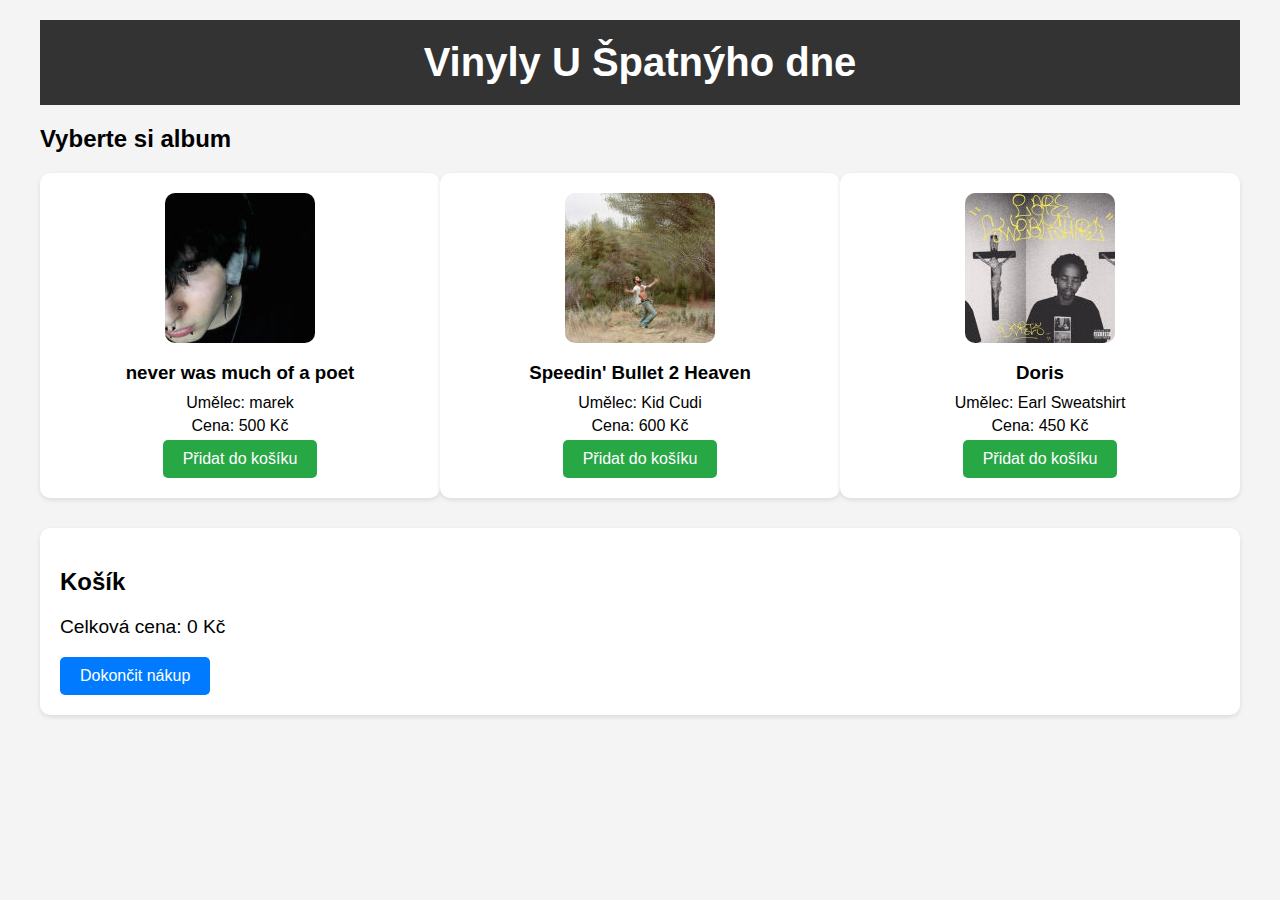
<file: Web pages/index.html>
<!DOCTYPE html>
<html lang="cs">
<head>
    <meta charset="UTF-8">
    <meta name="viewport" content="width=device-width, initial-scale=1.0">
    <title>Vinyly U Špatnýho dne</title>
    <link rel="icon" type="image/x-icon" href="monstrum.jpg">
    <link rel="stylesheet" href="styles.css">
</head>
<body>
    <div class="container">
        <header>
            <h1>Vinyly U Špatnýho dne</h1>
        </header>

        <div class="vinyl-selection">
            <h2>Vyberte si album</h2>
            <div class="vinyl-list">
                <div class="vinyl-item">
                    <img src="nikdynebylmocpoeta.jpg" alt="Album 1 - never was much of a poet - 500kč">
                    <h3>never was much of a poet</h3>
                    <p>Umělec: marek</p>
                    <p>Cena: 500 Kč</p>
                    <button class="add-to-cart" data-name="never was much of a poet" data-price="500">Přidat do košíku</button>
                </div>
                <div class="vinyl-item">
                    <img src="utikajicinaboj.jpg" alt="Album 2 - Speedin' Bullet 2 Heaven - 600kč">
                    <h3>Speedin' Bullet 2 Heaven</h3>
                    <p>Umělec: Kid Cudi</p>
                    <p>Cena: 600 Kč</p>
                    <button class="add-to-cart" data-name="Speedin' Bullet 2 Heaven" data-price="600">Přidat do košíku</button>
                </div>
                <div class="vinyl-item">
                    <img src="rybkadoris.jpg" alt="Album 3 - Doris - 450kč">
                    <h3>Doris</h3>
                    <p>Umělec: Earl Sweatshirt</p>
                    <p>Cena: 450 Kč</p>
                    <button class="add-to-cart" data-name="Doris" data-price="450">Přidat do košíku</button>
                </div>
            </div>
        </div>

        <div class="cart">
            <h2>Košík</h2>
            <ul id="cart-items"></ul>
            <p id="total-price">Celková cena: 0 Kč</p>
            <button id="checkout-btn">Dokončit nákup</button>
        </div>
    </div>

    <script>
        let cartItems = [];
        const cartList = document.getElementById('cart-items');
        const totalPriceElem = document.getElementById('total-price');

        // Přidání do košíku
        document.querySelectorAll('.add-to-cart').forEach(button => {
            button.addEventListener('click', () => {
                const name = button.getAttribute('data-name');
                const price = parseInt(button.getAttribute('data-price'));
                cartItems.push({ name, price });
                updateCart();
            });
        });

        // Aktualizace košíku
        function updateCart() {
            cartList.innerHTML = '';
            let totalPrice = 0;
            cartItems.forEach((item, index) => {
                const li = document.createElement('li');
                li.innerHTML = `${item.name} - ${item.price} Kč <button class="remove-item" data-index="${index}">Odebrat</button>`;
                cartList.appendChild(li);
                totalPrice += item.price;
            });
            totalPriceElem.textContent = `Celková cena: ${totalPrice} Kč`;

            // Přidání event listeneru pro odebrání položky
            document.querySelectorAll('.remove-item').forEach(button => {
                button.addEventListener('click', () => {
                    const index = button.getAttribute('data-index');
                    cartItems.splice(index, 1);
                    updateCart();
                });
            });
        }

        // Dokončení nákupu
        document.getElementById('checkout-btn').addEventListener('click', () => {
            if (cartItems.length > 0) {
                alert('Nákup dokončen! Děkujeme za objednávku.');
                cartItems = [];
                updateCart();
            } else {
                alert('Košík je prázdný!');
            }
        });
    </script>
</body>
</html>
</file>
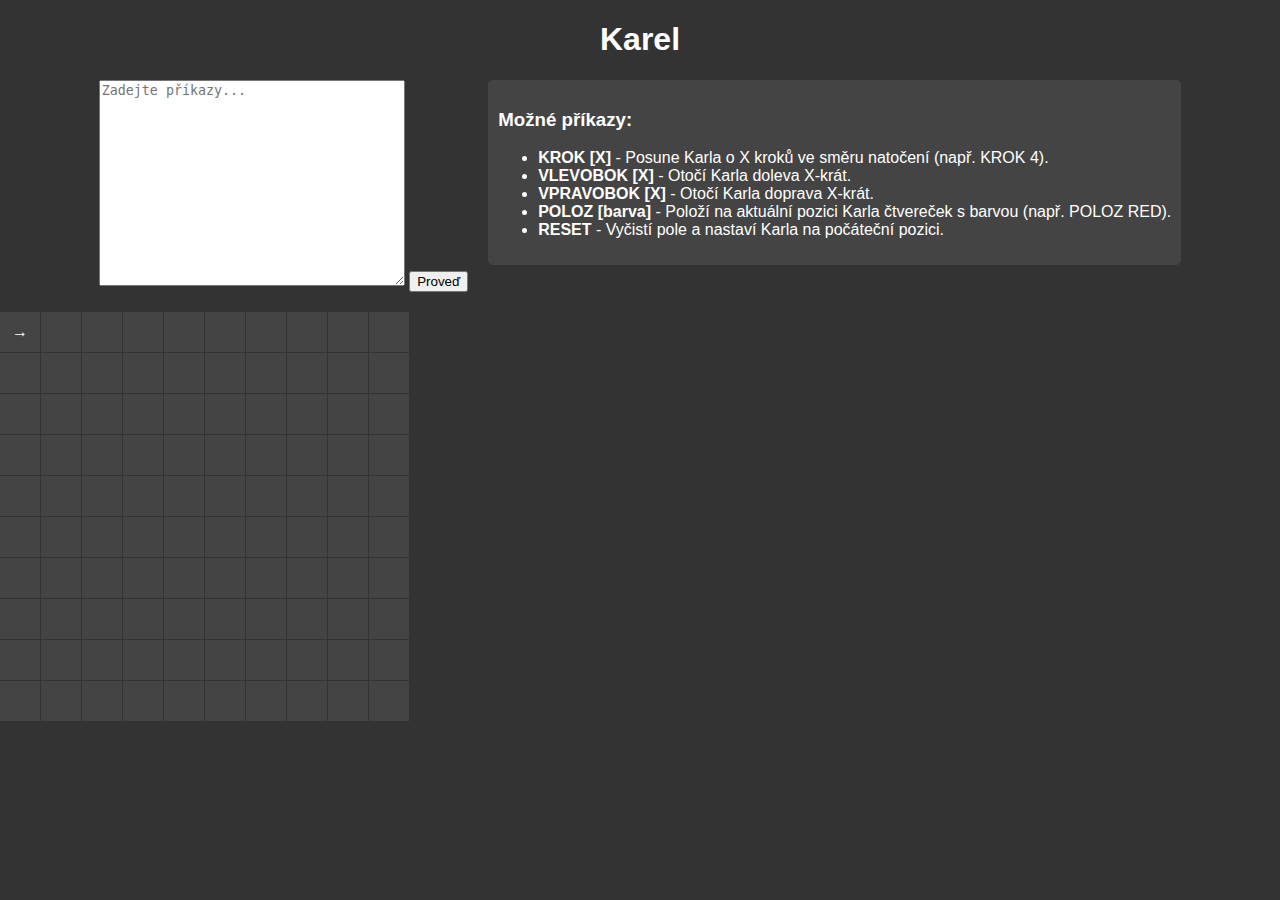
<file: General/Karel/index.html>
<!DOCTYPE html>
<html lang="cs">
<head>
    <meta charset="UTF-8">
    <meta name="viewport" content="width=device-width, initial-scale=1.0">
    <title>Karel - JS</title>
    <style>
        body { font-family: Arial, sans-serif; background-color: #333; color: #fff; margin: 0; padding: 0; }
        #main { display: flex; justify-content: center; align-items: flex-start; margin: 20px; }
        #controls { margin-right: 20px; }
        #commands { width: 300px; height: 200px; }
        #instructions { background-color: #444; padding: 10px; border-radius: 5px; }
        h1 { text-align: center; }
        #karel { display: grid; grid-template-columns: repeat(10, 40px); grid-template-rows: repeat(10, 40px); margin: 20px auto; gap: 1px; }
        .cell { width: 40px; height: 40px; background-color: #444; display: flex; align-items: center; justify-content: center; color: #fff; position: relative; }
        .karel { background-color: transparent; position: absolute; width: 100%; height: 100%; display: flex; align-items: center; justify-content: center; font-weight: bold; z-index: 1; }
        .marker { position: absolute; top: 0; left: 0; width: 100%; height: 100%; z-index: 0; }
    </style>
</head>
<body>
    <h1>Karel</h1>
    <div id="main">
        <div id="controls">
            <textarea id="commands" placeholder="Zadejte příkazy..."></textarea>
            <button onclick="execute()">Proveď</button>
        </div>
        <div id="instructions">
            <h3>Možné příkazy:</h3>
            <ul>
                <li><strong>KROK [X]</strong> - Posune Karla o X kroků ve směru natočení (např. KROK 4).</li>
                <li><strong>VLEVOBOK [X]</strong> - Otočí Karla doleva X-krát.</li>
                <li><strong>VPRAVOBOK [X]</strong> - Otočí Karla doprava X-krát.</li>
                <li><strong>POLOZ [barva]</strong> - Položí na aktuální pozici Karla čtvereček s barvou (např. POLOZ RED).</li>
                <li><strong>RESET</strong> - Vyčistí pole a nastaví Karla na počáteční pozici.</li>
            </ul>
        </div>
    </div>
    <div id="karel"></div>
    <script>
        const gridSize = 10;
        const grid = [];
        let karelPos = { x: 0, y: 0 };
        let karelDir = 0;

        function createGrid() {
            const container = document.getElementById('karel');
            container.innerHTML = '';
            for (let y = 0; y < gridSize; y++) {
                grid[y] = [];
                for (let x = 0; x < gridSize; x++) {
                    const cell = document.createElement('div');
                    cell.className = 'cell';
                    const marker = document.createElement('div');
                    marker.className = 'marker';
                    cell.appendChild(marker);
                    const karelElement = document.createElement('div');
                    karelElement.className = 'karel';
                    cell.appendChild(karelElement);
                    container.appendChild(cell);
                    grid[y][x] = cell;
                }
            }
            updateKarel();
        }

        function updateKarel() {
            grid.forEach(row => row.forEach(cell => {
                const karelElement = cell.querySelector('.karel');
                karelElement.textContent = '';
            }));
            const directions = ['→', '↓', '←', '↑'];
            const currentCell = grid[karelPos.y][karelPos.x];
            const karelElement = currentCell.querySelector('.karel');
            karelElement.textContent = directions[karelDir];
        }

        function move(steps) {
            for (let i = 0; i < steps; i++) {
                if (karelDir === 0 && karelPos.x < gridSize - 1) karelPos.x++;
                else if (karelDir === 1 && karelPos.y < gridSize - 1) karelPos.y++;
                else if (karelDir === 2 && karelPos.x > 0) karelPos.x--;
                else if (karelDir === 3 && karelPos.y > 0) karelPos.y--;
                updateKarel();
            }
        }

        function turnLeft(times) {
            karelDir = (karelDir + times) % 4;
            updateKarel();
        }

        function turnRight(times) {
            karelDir = (karelDir - times + 4) % 4;
            updateKarel();
        }

        function place(color) {
            const currentCell = grid[karelPos.y][karelPos.x];
            const marker = currentCell.querySelector('.marker');
            marker.style.backgroundColor = color;
        }

        function reset() {
            karelPos = { x: 0, y: 0 };
            karelDir = 0;
            grid.forEach(row => row.forEach(cell => {
                const marker = cell.querySelector('.marker');
                marker.style.backgroundColor = '';
                const karelElement = cell.querySelector('.karel');
                karelElement.textContent = '';
            }));
            updateKarel();
        }

        function execute() {
            const commands = document.getElementById('commands').value.toUpperCase().split('\n');
            commands.forEach(command => {
                const [cmd, param] = command.split(' ');
                if (cmd === 'KROK') move(parseInt(param) || 1);
                else if (cmd === 'VPRAVOBOK') turnLeft(parseInt(param) || 1);
                else if (cmd === 'VLEVOBOK') turnRight(parseInt(param) || 1);
                else if (cmd === 'POLOZ') place(param.toLowerCase());
                else if (cmd === 'RESET') reset();
            });
        }

        createGrid();
    </script>
</body>
</html>
</file>
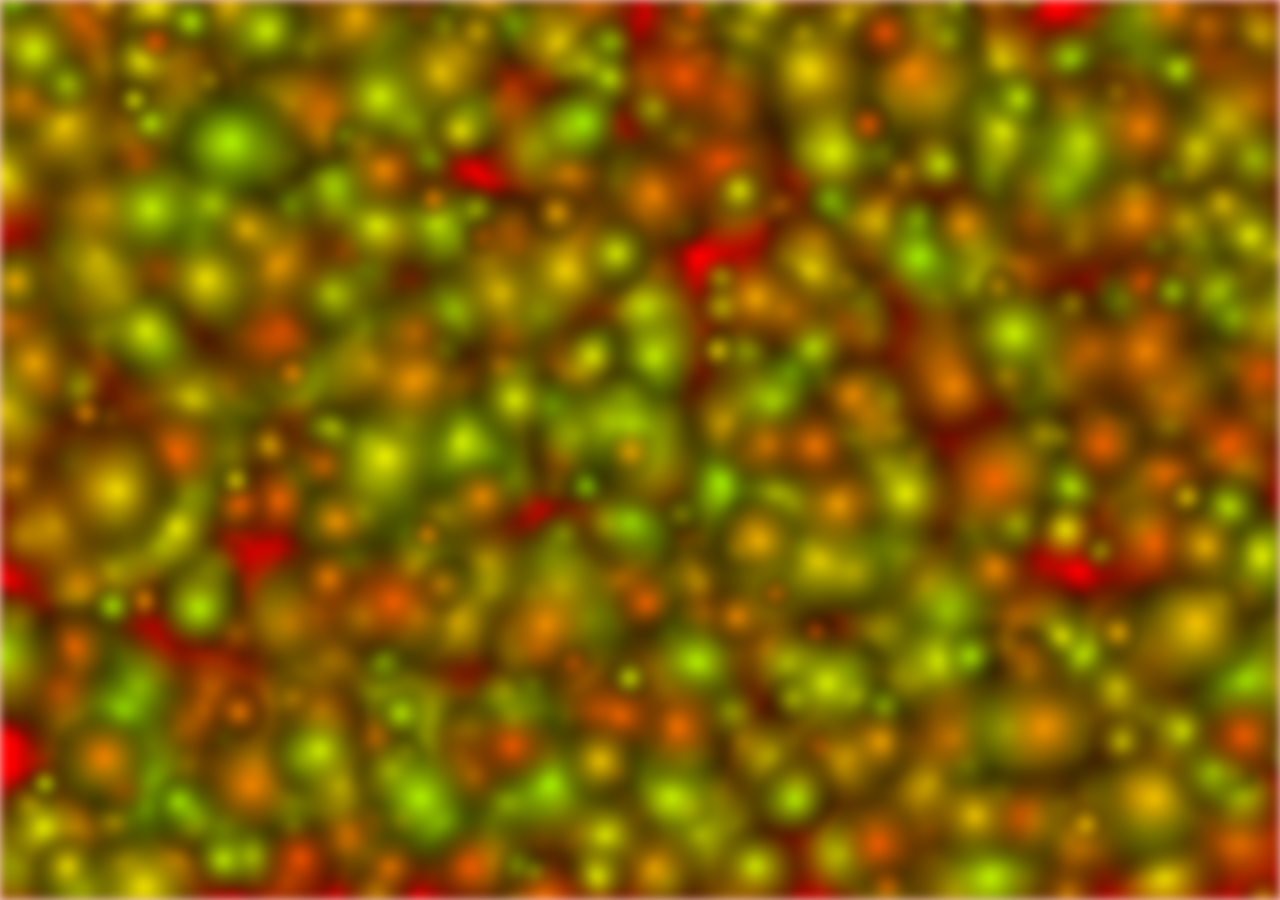
<file: Web pages/Diorama/bonus.html>
<!DOCTYPE html>
<html lang="en">
<head>
  <meta charset="UTF-8">
  <meta name="viewport" content="width=device-width, initial-scale=1.0">
  <style>
    body, html {
      margin: 0;
      padding: 0;
      overflow: hidden;
      width: 100%;
      height: 100%;
      background-color: #ffcccc;
    }
    canvas {
      position: fixed; 
      left: 0; 
      top: 0;
      width: 100%; 
      height: 100%;
      filter: blur(5px);
    }
  </style>
  <title>Lava Lamp Background with Poodly Effects</title>
</head>
<body>
  <canvas id="cnvs"></canvas>
  <script>
    const canvas = document.getElementById('cnvs');
    const ctx = canvas.getContext('2d');
    canvas.style.width = '100%';
    canvas.style.height = '100%';
    canvas.width = window.innerWidth;
    canvas.height = window.innerHeight;
    const numBlobs = window.innerWidth * window.innerHeight / 1000;
    const blobs = [];
    for (let i = 0; i < numBlobs; i++) {
      const blob = {
        x: Math.random() * canvas.width,
        y: Math.random() * canvas.height,
        radius: Math.random() * 60 + 20,
        dx: Math.random() * 2 - 1, 
        dy: Math.random() * 2 - 1,
        color: `hsl(${Math.random() * 60 + 20}, 100%, 50%)`
      };
      blobs.push(blob);
    }
    function drawBackground() {
      ctx.fillStyle = 'rgba(255, 0, 0, 0.5)';
      ctx.fillRect(0, 0, canvas.width, canvas.height);
    }
    function draw() {
      drawBackground();
      for (let i = 0; i < blobs.length; i++) {
        const blob = blobs[i];
        ctx.beginPath();
        ctx.arc(blob.x, blob.y, blob.radius, 0, Math.PI * 2);
        const gradient = ctx.createRadialGradient(blob.x, blob.y, 0, blob.x, blob.y, blob.radius);
        gradient.addColorStop(0, blob.color);
        gradient.addColorStop(1, 'rgba(0, 0, 0, 0)');
        ctx.fillStyle = gradient;
        ctx.fill();
        blob.x += blob.dx;
        blob.y += blob.dy;
        if (blob.x - blob.radius > canvas.width) {
          blob.x = 0 - blob.radius;
        }
        if (blob.x + blob.radius < 0) {
          blob.x = canvas.width + blob.radius;
        }
        if (blob.y - blob.radius > canvas.height) {
          blob.y = 0 - blob.radius;
        }
        if (blob.y + blob.radius < 0) {
          blob.y = canvas.height + blob.radius;
        }
      }
      requestAnimationFrame(draw);
    }
    function moveCanvas() {
      canvas.style.transform = `translateY(${parseInt(canvas.style.transform.match(/-?\d+/)[0]) + 1}px)`;
      if (parseInt(canvas.style.transform.match(/-?\d+/)[0]) >= canvas.height) {
        canvas.style.transform = 'translateY(0)';
      }
      requestAnimationFrame(moveCanvas);
    }
    draw();
    moveCanvas();
  </script>
</body>
</html>
</file>
<file: Web pages/styles.css>
body {
    font-family: Arial, sans-serif;
    margin: 0;
    padding: 0;
    background-color: #f4f4f4;
}

.container {
    max-width: 1200px;
    margin: 0 auto;
    padding: 20px;
}

header {
    text-align: center;
    padding: 20px 0;
    background-color: #333;
    color: #fff;
}

h1 {
    margin: 0;
    font-size: 2.5em;
}

.vinyl-selection {
    margin-bottom: 30px;
}

.vinyl-list {
    display: flex;
    justify-content: space-between;
}

.vinyl-item {
    background-color: #fff;
    padding: 20px;
    border-radius: 10px;
    box-shadow: 0 2px 5px rgba(0, 0, 0, 0.1);
    text-align: center;
    width: 30%;
}

.vinyl-item img {
    max-width: 100%;
    border-radius: 10px;
}

.vinyl-item h3 {
    margin: 15px 0 10px;
}

.vinyl-item p {
    margin: 5px 0;
}

.add-to-cart {
    background-color: #28a745;
    color: white;
    border: none;
    padding: 10px 20px;
    border-radius: 5px;
    cursor: pointer;
    font-size: 1em;
}

.add-to-cart:hover {
    background-color: #218838;
}

.cart {
    background-color: #fff;
    padding: 20px;
    border-radius: 10px;
    box-shadow: 0 2px 5px rgba(0, 0, 0, 0.1);
}

#cart-items {
    list-style: none;
    padding: 0;
}

#cart-items li {
    padding: 10px 0;
    border-bottom: 1px solid #ccc;
}

#cart-items button {
    margin-left: 10px;
    background-color: #dc3545;
    color: white;
    border: none;
    padding: 5px 10px;
    border-radius: 5px;
    cursor: pointer;
}

#cart-items button:hover {
    background-color: #c82333;
}

#total-price {
    font-size: 1.2em;
    margin-top: 15px;
}

#checkout-btn {
    background-color: #007bff;
    color: white;
    border: none;
    padding: 10px 20px;
    border-radius: 5px;
    cursor: pointer;
    font-size: 1em;
}

#checkout-btn:hover {
    background-color: #0056b3;
}
</file>
